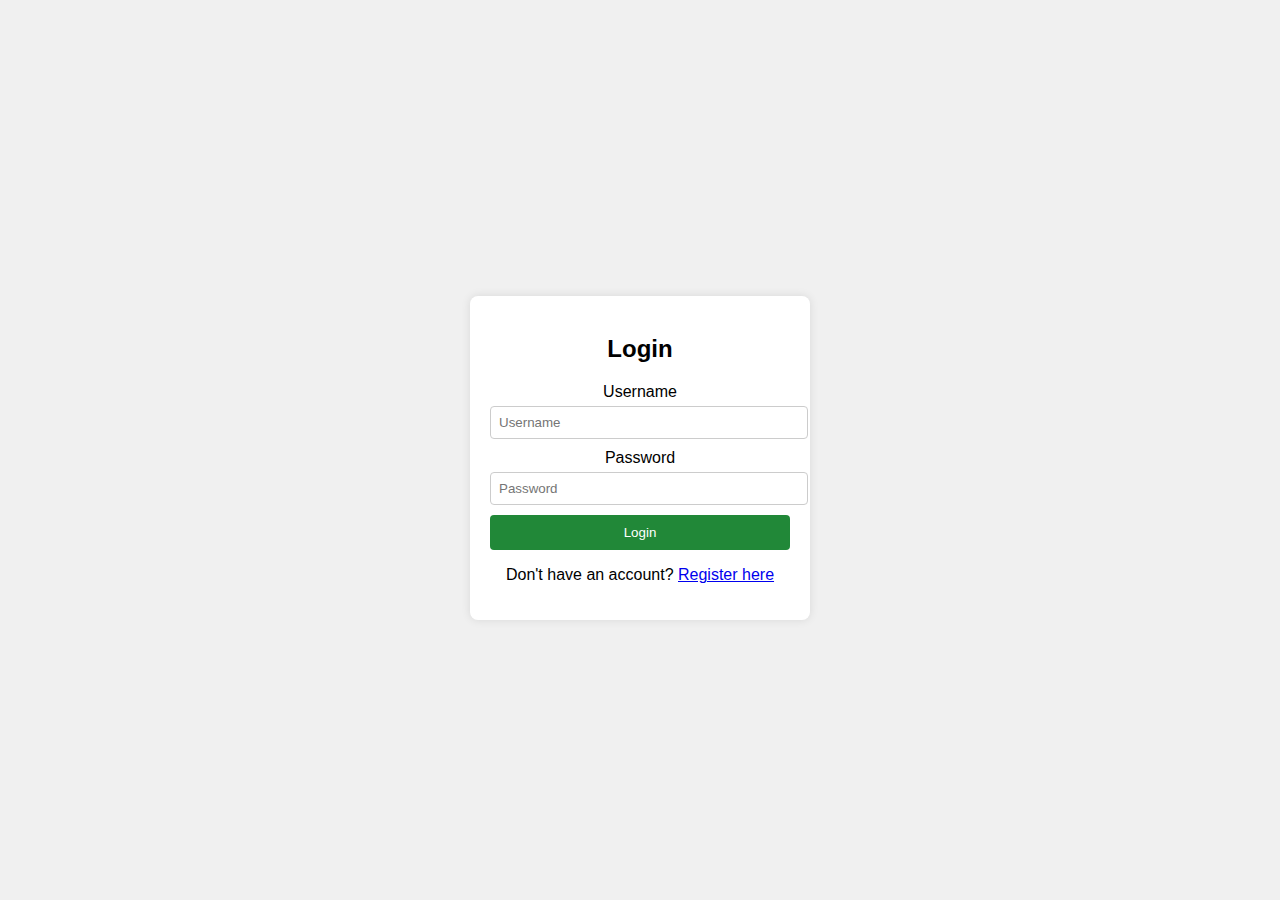
<file: src/main/resources/static/index.html>
<!DOCTYPE html>
<html lang="en">
<head>
    <meta charset="UTF-8">
    <meta name="viewport" content="width=device-width, initial-scale=1.0">
    <title>Recipe App</title>
    <link rel="stylesheet" href="style.css">
</head>
<body>
    <div id="app">
        <div id="recipes">
            <ul id="recipe-list"></ul>
        </div>
        <div class="container">
            <div id="loginForm" class="form-container active">
                <h2>Login</h2>
                <form action="/login" method="POST">
                    <label for="loginUsername">Username</label>
                    <input type="text" id="loginUsername" placeholder="Username" name="username" required>

                    <label for="loginPassword">Password</label>
                    <input type="password" id="loginPassword" placeholder="Password" name="password" required>

                    <button type="submit">Login</button>
                </form>
                <div class="message">
                    <p>Don't have an account? <a href="#" onclick="showRegisterForm()">Register here</a></p>
                </div>
            </div>

            <div id="registerForm" class="form-container">
                <h2>Register</h2>
                <form action="/register" method="POST">
                    <label for="registerUsername">Username</label>
                    <input type="text" id="registerUsername" placeholder="Username" name="username" required>

                    <label for="registerEmail">Email</label>
                    <input type="email" id="registerEmail" placeholder="Email" name="email" required>

                    <label for="registerPassword">Password</label>
                    <input type="password" id="registerPassword" placeholder="Password" name="password" required>

                    <label for="confirmPassword">Confirm Password</label>
                    <input type="password" id="confirmPassword" placeholder="Confirm Password" name="confirmPassword" required>

                    <button type="submit">Register</button>
                </form>
                <div class="message">
                    <p>Already have an account? <a href="#" onclick="showLoginForm()">Login here</a></p>
                </div>
            </div>
        </div>
    </div>
    <script src="app.js"></script>
</body>
</html>
</file>
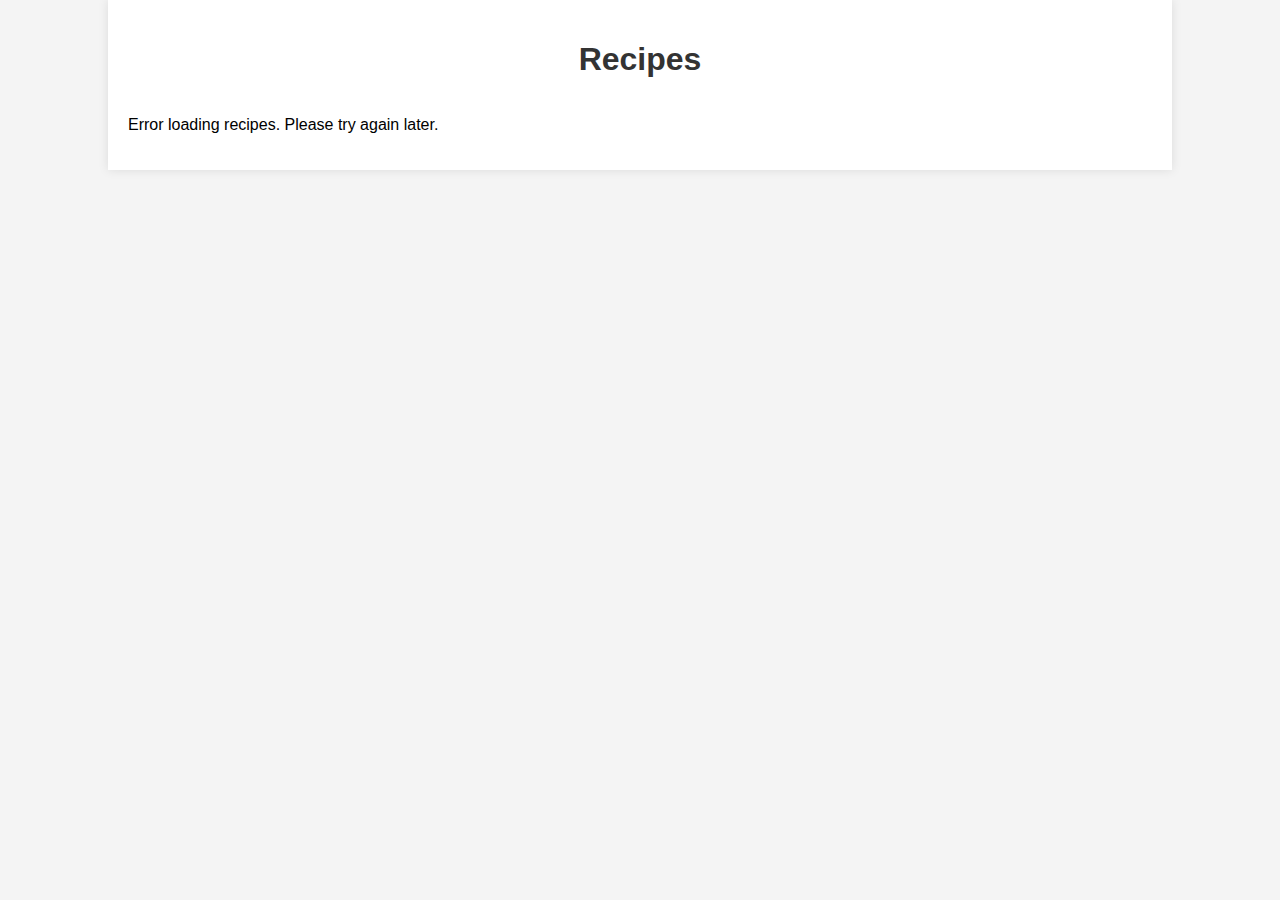
<file: src/main/resources/static/allrecipe.html>
<!DOCTYPE html>
<html lang="en">
<head>
    <meta charset="UTF-8">
    <meta name="viewport" content="width=device-width, initial-scale=1.0">
    <title>Recipes</title>
    <link rel="stylesheet" href="allrecipe.css">
</head>
<body>
    <div class="container">
        <h1>Recipes</h1>
        <div id="recipes" class="recipe-grid"></div>
    </div>
    <script src="allrecipe.js"></script>
</body>
</html>
</file>
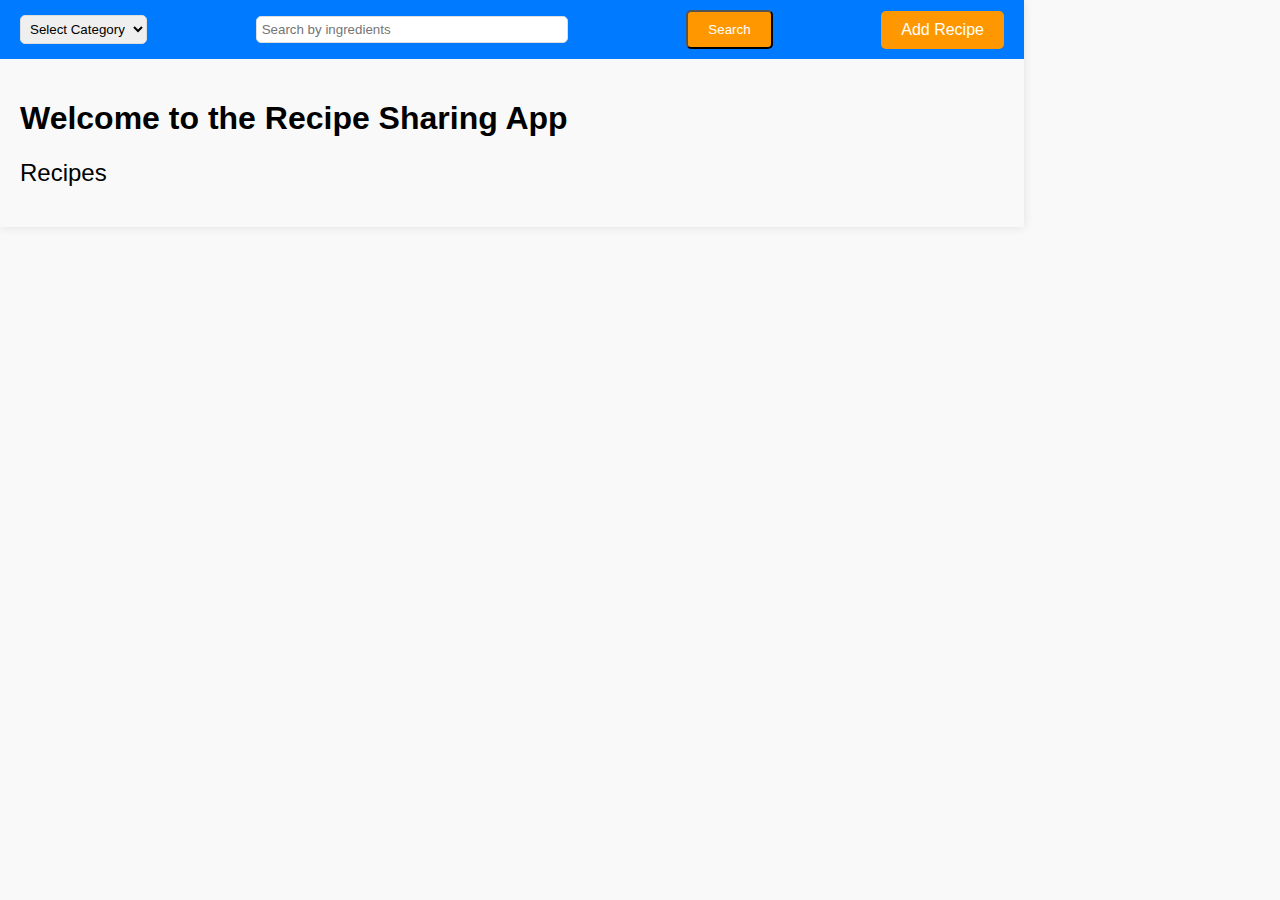
<file: src/main/resources/static/dummy.html>
<!DOCTYPE html>
<html lang="en">
<head>
    <meta charset="UTF-8">
    <meta name="viewport" content="width=device-width, initial-scale=1.0">
    <title>Main Page</title>
    <link rel="stylesheet" href="styleforhome.css">
    <style>
        body {
            font-family: Arial, sans-serif;
            margin: 0;
            padding: 0;
            background-color: #f9f9f9;
        }

        .top-bar {
            display: flex;
            align-items: center;
            justify-content: space-between;
            padding: 10px 20px;
            background-color: #007bff;
            color: white;
        }

        .category-dropdown, .search-input {
            margin-right: 10px;
            padding: 5px;
            border: 1px solid #ddd;
            border-radius: 5px;
        }

        .search-input {
            width: 300px;
        }

        .recipe-button, .add-recipe-button {
            margin-left: 10px;
            padding: 10px 20px;
            background-color: #ff9800;
            color: white;
            text-decoration: none;
            border-radius: 5px;
        }

        .recipe-button:hover, .add-recipe-button:hover {
            background-color: #e68900;
        }

        .content {
            padding: 20px;
        }

        .section-title {
            font-size: 24px;
            margin-bottom: 10px;
        }

        .recipe-list {
            margin-top: 20px;
            display: flex;
            flex-wrap: wrap;
            gap: 20px;
        }

        .recipe-item {
            border: 1px solid #ddd;
            padding: 20px;
            background-color: white;
            border-radius: 10px;
            box-shadow: 0 2px 5px rgba(0, 0, 0, 0.1);
            width: calc(33% - 20px);
        }

        .recipe-item h3 {
            margin-top: 0;
        }

        .recipe-item p {
            margin: 10px 0;
        }

        .grid-container {
            display: grid;
            grid-template-columns: repeat(3, 1fr);
            gap: 20px;
        }
    </style>
</head>
<body>
    <div class="top-bar">
        <select class="category-dropdown" id="category-select">
            <option value="">Select Category</option>
            <option value="1">Snacks</option>
            <option value="2">Desserts</option>
            <option value="3">Drinks</option>
            <option value="4">Breakfast</option>
            <option value="5">Lunch</option>
            <option value="6">Dinner</option>
        </select>
        <input type="text" id="ingredient-search" class="search-input" placeholder="Search by ingredients">
        <button id="search-button" class="recipe-button">Search</button>
        <a href="index.html" class="add-recipe-button">Add Recipe</a>
    </div>

    <div class="content">
        <h1>Welcome to the Recipe Sharing App</h1>

        <div class="section-title">Recipes</div>
        <div id="recipes-list" class="recipe-list">
            <!-- Recipes will be displayed here -->
        </div>
    </div>

    <script>
        document.addEventListener("DOMContentLoaded", () => {
            const categorySelect = document.getElementById("category-select");
            const ingredientSearch = document.getElementById("ingredient-search");
            const searchButton = document.getElementById("search-button");
            const recipesList = document.getElementById("recipes-list");

            function fetchAndDisplayAllRecipes() {
                fetch("http://localhost:8090/recipe")
                    .then(response => {
                        if (response.ok) {
                            return response.json();
                        }
                        throw new Error("Failed to fetch recipes");
                    })
                    .then(recipes => {
                        recipesList.innerHTML = "";
                        if (recipes.length > 0) {
                            recipes.forEach(recipe => {
                                const recipeItem = document.createElement("div");
                                recipeItem.classList.add("recipe-item");
                                recipeItem.innerHTML = `
                                    <h3>${recipe.recipeName}</h3>
                                    <p><strong>Ingredients:</strong> ${recipe.ingredients}</p>
                                    <p><strong>Steps:</strong> ${recipe.steps}</p>
                                    <p><strong>Serves:</strong> ${recipe.serves}</p>
                                    <p><strong>Duration:</strong> ${recipe.duration}</p>
                                `;
                                recipesList.appendChild(recipeItem);
                            });
                        } else {
                            recipesList.innerHTML = "<p>No recipes found.</p>";
                        }
                    })
                    .catch(error => console.error("Error fetching recipes:", error));
            }

            fetchAndDisplayAllRecipes();

            categorySelect.addEventListener("change", (event) => {
                const selectedCategory = event.target.value;
                if (selectedCategory) {
                    fetch(`http://localhost:8090/recipe/bycategory?categoryId=${parseInt(selectedCategory)}`)
                        .then(response => {
                            if (response.ok) {
                                return response.json();
                            }
                            throw new Error("Failed to fetch recipes");
                        })
                        .then(recipes => {
                            recipesList.innerHTML = "";
                            if (recipes.length > 0) {
                                recipes.forEach(recipe => {
                                    const recipeItem = document.createElement("div");
                                    recipeItem.classList.add("recipe-item");
                                    recipeItem.innerHTML = `
                                        <h3>${recipe.recipeName}</h3>
                                        <p><strong>Ingredients:</strong> ${recipe.ingredients}</p>
                                        <p><strong>Steps:</strong> ${recipe.steps}</p>
                                        <p><strong>Serves:</strong> ${recipe.serves}</p>
                                        <p><strong>Duration:</strong> ${recipe.duration}</p>
                                    `;
                                    recipesList.appendChild(recipeItem);
                                });
                            } else {
                                recipesList.innerHTML = "<p>No recipes found in this category.</p>";
                            }
                        })
                        .catch(error => console.error("Error fetching recipes:", error));
                } else {
                    fetchAndDisplayAllRecipes();
                }
            });

            searchButton.addEventListener("click", () => {
                const ingredients = ingredientSearch.value.trim();
                if (ingredients) {
                    fetch(`http://localhost:8090/recipe/search?ingredients=${encodeURIComponent(ingredients)}`)
                        .then(response => {
                            if (response.ok) {
                                return response.json();
                            }
                            throw new Error("Failed to fetch recipes");
                        })
                        .then(recipes => {
                            recipesList.innerHTML = "";
                            if (recipes.length > 0) {
                                recipes.forEach(recipe => {
                                    const recipeItem = document.createElement("div");
                                    recipeItem.classList.add("recipe-item");
                                    recipeItem.innerHTML = `
                                        <h3>${recipe.recipeName}</h3>
                                        <p><strong>Ingredients:</strong> ${recipe.ingredients}</p>
                                        <p><strong>Steps:</strong> ${recipe.steps}</p>
                                        <p><strong>Serves:</strong> ${recipe.serves}</p>
                                        <p><strong>Duration:</strong> ${recipe.duration}</p>
                                    `;
                                    recipesList.appendChild(recipeItem);
                                });
                            } else {
                                recipesList.innerHTML = "<p>No recipes found with these ingredients.</p>";
                            }
                        })
                        .catch(error => console.error("Error fetching recipes:", error));
                } else {
                    fetchAndDisplayAllRecipes();
                }
            });
        });
    </script>
</body>
</html>
</file>
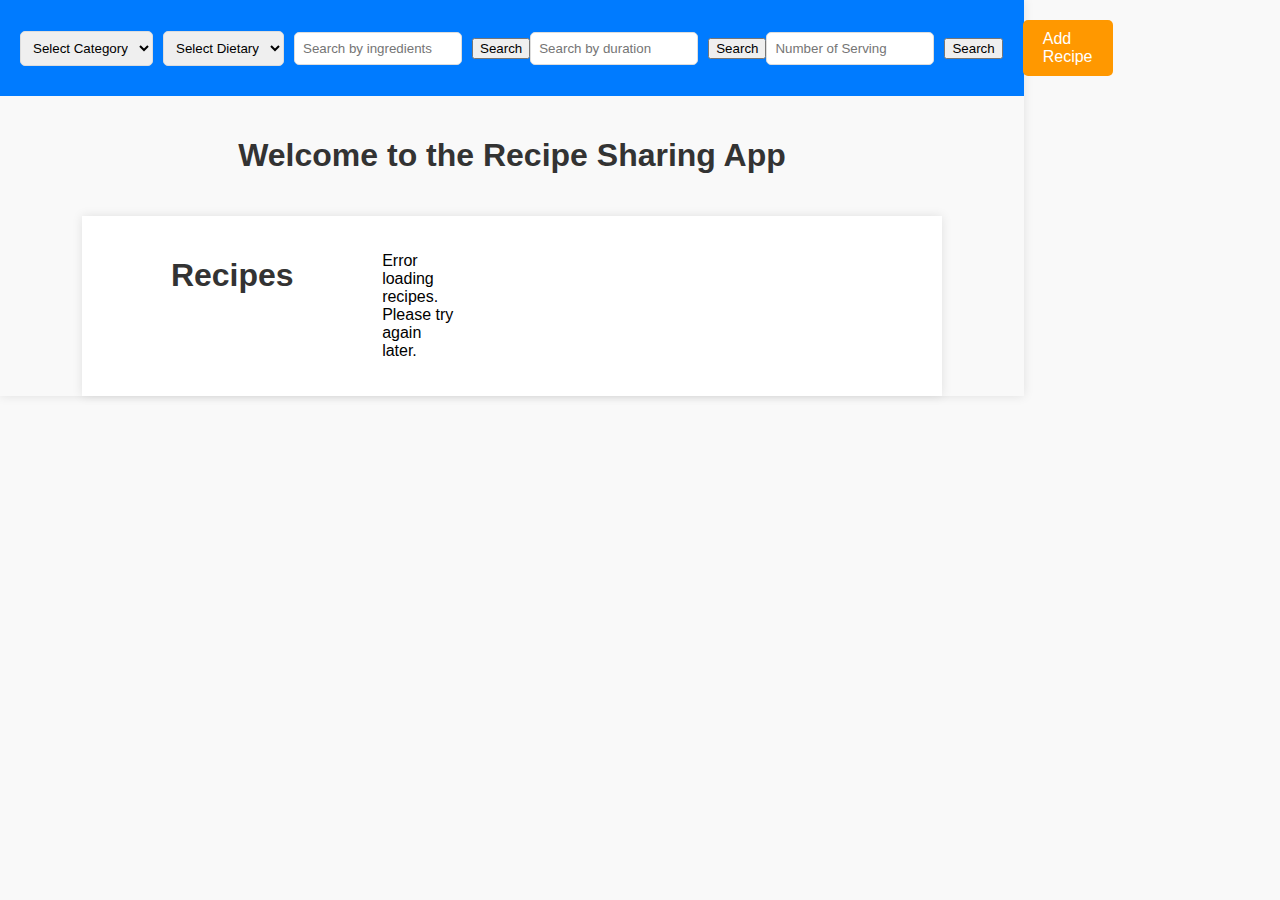
<file: src/main/resources/static/home.html>
<!DOCTYPE html>
<html lang="en">
  <head>
    <meta charset="UTF-8" />
    <meta name="viewport" content="width=device-width, initial-scale=1.0" />
    <title>Main Page</title>
    <link rel="stylesheet" href="styleforhome.css" />
    <link rel="stylesheet" href="allrecipe.css">
    <style>
        body {
            font-family: Arial, sans-serif;
            margin: 0;
            padding: 0;
            background-color: #f9f9f9;
        }

        .top-bar {
            display: flex;
            align-items: center;
            justify-content: space-between;
            padding: 20px 20px;
            background-color: #007bff;
            color: white;
        }

        .category-dropdown, .search-input {
            margin-right: 10px;
            padding: 8px;
            border: 1px solid #ddd;
            border-radius: 5px;
            
        }
        .dietary-dropdown, .search-input {
            margin-right: 10px;
            padding: 8px;
            border: 1px solid #ddd;
            border-radius: 5px;
            
        }
        .search-input {
            width: 150px;
        }

        .recipe-button, .add-recipe-button {
            margin-left: 20px;
            padding: 10px 20px;
            background-color: #ff9800;
            color: white;
            text-decoration: none;
            border-radius: 5px;
        }

        .recipe-button:hover, .add-recipe-button:hover {
            background-color: #e68900;
        }

        .content {
            padding: 20px;
        }

        .section-title {
            font-size: 24px;
            margin-bottom: 10px;
        }

        .recipe-list {
            margin-top: 20px;
            display: flex;
            flex-wrap: wrap;
            gap: 20px;
        }

        .recipe-item {
            border: 1px solid #ddd;
            padding: 20px;
            background-color: white;
            border-radius: 10px;
            box-shadow: 0 2px 5px rgba(0, 0, 0, 0.1);
            /* /width: calc(33% - 20px); */
        }

        .recipe-item h3 {
            margin-top: 0;
        }

        .recipe-item p {
            margin: 10px 0;
        }

        .grid-container {
            display: grid;
            grid-template-columns: repeat(3, 1fr);
            gap: 20px;
        }
    </style>
  </head>

  <body>
    <div class="top-bar">
      <select class="category-dropdown" id="category-select">
        <option value="">Select Category</option>
        <option value="1">Snacks</option>
        <option value="2">Desserts</option>
        <option value="3">Drinks</option>
        <option value="4">Breakfast</option>
        <option value="5">Lunch</option>
        <option value="6">Dinner</option>
      </select>

      <select class="dietary-dropdown" id="dietary-select" required>
        <option value="">Select Dietary</option>
        <option value="1">Vegan</option>
        <option value="2">Gluten-free</option>
        <option value="3">Nut-free</option>
        <option value="4">Sugar-free</option>
        <option value="5">lactose-free</option>
            <option value="6">low-carb</option>
            <option value="7">low-fat</option>
      </select>
      <!-- Input for searching recipes by ingredients -->
      <input
        type="text"
        id="ingredient-search"
        class="search-input"
        placeholder="Search by ingredients"
      />
      <button id="searchButton2">Search</button>

      <input
        type="number"
        id="duration-search"
        class="search-input"
        placeholder="Search by duration"
      />
      <button id="search-button1">Search</button>
      <input
      type="number"
      id="serves-search"
      class="search-input"
      placeholder="Number of Serving"
    />
    <button id="search-button2">Search</button>
      <a href="index.html" class="add-recipe-button">Add Recipe</a>
    </div>

    <div class="content">
      <h1>Welcome to the Recipe Sharing App</h1>
      <div id="recipes-list" class="recipe-list"></div>
    </div>

    <div class="grid-container"></div>
    <div class="container">
      <h1>Recipes</h1>
      <div id="recipes" class="recipe-grid"></div>
    </div>
    <script src="allrecipe.js"></script>

    <script>
      document.addEventListener("DOMContentLoaded", () => {
        const categorySelect = document.getElementById("category-select");
        const dietarySelect = document.getElementById("dietary-select");
        const ingredientsSearch = document.getElementById('ingredientsSearch');
        const searchButton2 = document.getElementById('searchButton2');
        const searchButton = document.getElementById("search-button");
        const durationSearch = document.getElementById("duration-search");
        const searchButton1 = document.getElementById("search-button1");
        const servesSearch=document.getElementById("serves-search");
        const recipesList = document.getElementById("recipes-list");
        const additionalContent = document.getElementById("additional-content");
       
        fetch("http://localhost:8090/category")
    .then(response => {
        if (response.ok) {
            return response.json();
        }
        throw new Error("Failed to fetch categories");
    })
    .then(categories => {
        const categorySelect = document.getElementById('category-select');
        categories.forEach(category => {
            console.log(category, "fds")
            const option = document.createElement('option');
            option.value = category.id;
            option.textContent = category.categoryName;
        });
    })
    .catch(error => console.log("Error fetching categories:", error));

document.getElementById('category-select').addEventListener('change', event => {
    const selectedCategory = event.target.value;
    const recipesList = document.getElementById('recipes');

    if (selectedCategory) {
        fetch(`http://localhost:8090/recipe/bycategory?categoryId=${parseInt(selectedCategory)}`)
            .then(response => {
                if (response.ok) {
                    return response.json();
                }
                throw new Error("Failed to fetch recipes");
            })
            .then(recipes => {
                recipesList.innerHTML = ''; // Clear any existing content

                if (recipes.length > 0) {
                    recipes.forEach(recipe => {
                        const recipeItem = document.createElement('div');
                        recipeItem.classList.add('recipe-item');
                        recipeItem.innerHTML = `
                     ${recipe.imageUrl ? `<img src="${recipe.imageUrl}" alt="${recipe.recipeName} image" class="recipe-image">` : ''}
                            <h3>${recipe.recipeName}</h3>
                            <p>Ingredients: ${recipe.ingredients ? recipe.ingredients.join(', ') : 'No ingredients provided'}</p>
                            <p>Steps: ${recipe.steps}</p>
                            <p>Serves: ${recipe.serves}</p>
                            <p>Duration: ${recipe.duration}</p>
                            <p>Category: ${recipe.category.categoryName}</p>
                            <p>Dietary: ${recipe.dietary.dietaryName}</p>
                        `;
                        recipesList.appendChild(recipeItem);
                    });
                } else {
                    recipesList.innerHTML = '<p>No recipes found in this category.</p>';
                }
            })
            .catch(error => console.error("Error fetching recipes:", error));
    } else {
        recipesList.innerHTML = ''; // Clear results when no category is selected
    }
});

        //by dietary
document.getElementById('dietary-select').addEventListener('change', event => {
    const selectedDietary = event.target.value;
    const recipesList = document.getElementById('recipes');

    if (selectedDietary) {
        fetch(`http://localhost:8090/recipe/bydietary?dietaryId=${parseInt(selectedDietary)}`)
            .then(response => {
                if (response.ok) {
                    return response.json();
                }
                throw new Error("Failed to fetch recipes");
            })
            .then(recipes => {
                recipesList.innerHTML = ''; // Clear any existing content

                if (recipes.length > 0) {
                    recipes.forEach(recipe => {
                        const recipeItem = document.createElement('div');
                        recipeItem.classList.add('recipe-item');
                        recipeItem.innerHTML = `
                        ${recipe.imageUrl ? `<img src="${recipe.imageUrl}" alt="${recipe.recipeName} image" class="recipe-image">` : ''}
                            <h3>${recipe.recipeName}</h3>
                            <p>Ingredients: ${recipe.ingredients ? recipe.ingredients.join(', ') : 'No ingredients provided'}</p>
                            <p>Steps: ${recipe.steps}</p>
                            <p>Serves: ${recipe.serves}</p>
                            <p>Duration: ${recipe.duration}</p>
                            <p>Category: ${recipe.category.categoryName}</p>
                            <p>Dietary: ${recipe.dietary.dietaryName}</p>
                        `;
                        recipesList.appendChild(recipeItem);
                    });
                } else {
                    recipesList.innerHTML = '<p>No recipes found for this dietary restriction.</p>';
                }
            })
            .catch(error => console.error("Error fetching recipes:", error));
    } else {
        recipesList.innerHTML = ''; // Clear results when no dietary restriction is selected
    }
});
        //by duration 
searchButton1.addEventListener("click", () => {
    const duration = parseInt(durationSearch.value.trim());
    const recipesList = document.getElementById('recipes'); // Assuming you have an element with id 'recipes'

    if (Number.isInteger(duration) && duration > 0) {
        fetch(`http://localhost:8090/recipe/byduration?duration=${encodeURIComponent(duration)}`)
            .then(response => {
                if (response.ok) {
                    return response.json();
                }
                throw new Error("Failed to fetch recipes");
            })
            .then(recipes => {
                recipesList.innerHTML = ''; // Clear any existing content

                if (recipes.length > 0) {
                    recipes.forEach(recipe => {
                        const recipeItem = document.createElement('div');
                        recipeItem.classList.add('recipe-item');
                        recipeItem.innerHTML = `
                        ${recipe.imageUrl ? `<img src="${recipe.imageUrl}" alt="${recipe.recipeName} image" class="recipe-image">` : ''}
                            <h3>${recipe.recipeName}</h3>
                            <p>Ingredients: ${recipe.ingredients ? recipe.ingredients.join(', ') : 'No ingredients provided'}</p>
                            <p>Steps: ${recipe.steps}</p>
                            <p>Serves: ${recipe.serves}</p>
                            <p>Duration: ${recipe.duration}</p>
                            <p>Category: ${recipe.category.categoryName}</p>
                            <p>Dietary: ${recipe.dietary.dietaryName}</p>
                        `;
                        recipesList.appendChild(recipeItem);
                    });
                } else {
                    recipesList.innerHTML = '<p>No recipes found with this duration.</p>';
                }
            })
            .catch(error => console.error("Error fetching recipes:", error));
    } else {
        recipesList.innerHTML = '<p>Please enter a valid duration.</p>';
    }
});
//serves search 
document.getElementById("search-button2").addEventListener("click", () => {
    const serves = parseInt(document.getElementById("serves-search").value.trim());
    const recipesList = document.getElementById('recipes'); // Assuming you have an element with id 'recipes'

    if (Number.isInteger(serves) && serves > 0) {
        fetch(`http://localhost:8090/recipe/byserves?serves=${encodeURIComponent(serves)}`)
            .then(response => {
                if (response.ok) {
                    return response.json();
                }
                throw new Error("Failed to fetch recipes");
            })
            .then(recipes => {
                recipesList.innerHTML = ''; // Clear any existing content

                if (recipes.length > 0) {
                    recipes.forEach(recipe => {
                        const recipeItem = document.createElement('div');
                        recipeItem.classList.add('recipe-item');
                        recipeItem.innerHTML = `
                        ${recipe.imageUrl ? `<img src="${recipe.imageUrl}" alt="${recipe.recipeName} image" class="recipe-image">` : ''}
                            <h3>${recipe.recipeName}</h3>
                            <p>Ingredients: ${recipe.ingredients ? recipe.ingredients.join(', ') : 'No ingredients provided'}</p>
                            <p>Steps: ${recipe.steps}</p>
                            <p>Serves: ${recipe.serves}</p>
                            <p>Duration: ${recipe.duration}</p>
                            <p>Category: ${recipe.category.categoryName}</p>
                            <p>Dietary: ${recipe.dietary.dietaryName}</p>
                        `;
                        recipesList.appendChild(recipeItem);
                    });
                } else {
                    recipesList.innerHTML = '<p>No recipes found with this number of servings.</p>';
                }
            })
            .catch(error => console.error("Error fetching recipes:", error));
    } else {
        recipesList.innerHTML = '<p>Please enter a valid number of servings.</p>';
    }
});

//ingredients search   ingredient-search
document.getElementById("searchButton2").addEventListener("click", () => {
    const ingredients = document.getElementById('ingredient-search').value.trim();
    const recipesList = document.getElementById('recipes'); // Assuming you have an element with id 'recipes'

    if (ingredients) {
        fetch(`http://localhost:8090/recipe/search?ingredients=${encodeURIComponent(ingredients)}`)
            .then(response => {
                if (response.ok) {
                    return response.json();
                }
                throw new Error("Failed to fetch recipes");
            })
            .then(recipes => {
                recipesList.innerHTML = ''; // Clear any existing content

                if (recipes.length > 0) {
                    recipes.forEach(recipe => {
                        const recipeItem = document.createElement('div');
                        recipeItem.classList.add('recipe-item');
                        recipeItem.innerHTML = `
                        ${recipe.imageUrl ? `<img src="${recipe.imageUrl}" alt="${recipe.recipeName} image" class="recipe-image">` : ''}
                            <h3>${recipe.recipeName}</h3>
                            <p>Ingredients: ${recipe.ingredients ? recipe.ingredients.join(', ') : 'No ingredients provided'}</p>
                            <p>Steps: ${recipe.steps}</p>
                            <p>Serves: ${recipe.serves}</p>
                            <p>Duration: ${recipe.duration}</p>
                            <p>Category: ${recipe.category.categoryName}</p>
                            <p>Dietary: ${recipe.dietary.dietaryName}</p>
                        `;
                        recipesList.appendChild(recipeItem);
                    });
                } else {
                    recipesList.innerHTML = '<p>No recipes found with these ingredients.</p>';
                }
            })
            .catch(error => console.error("Error fetching recipes:", error));
    } else {
        recipesList.innerHTML = '<p>Please enter valid ingredients.</p>';
    }
});

        // fetch("allrecipe.html")
        //   .then((response) => response.text())
        //   .then((html) => {
        //     additionalContent.innerHTML = html;
        //   })
        //   .catch((error) =>
        //     console.error("Error loading additional content:", error)
        //   );
      });
    </script>
  </body>
</html>
</file>
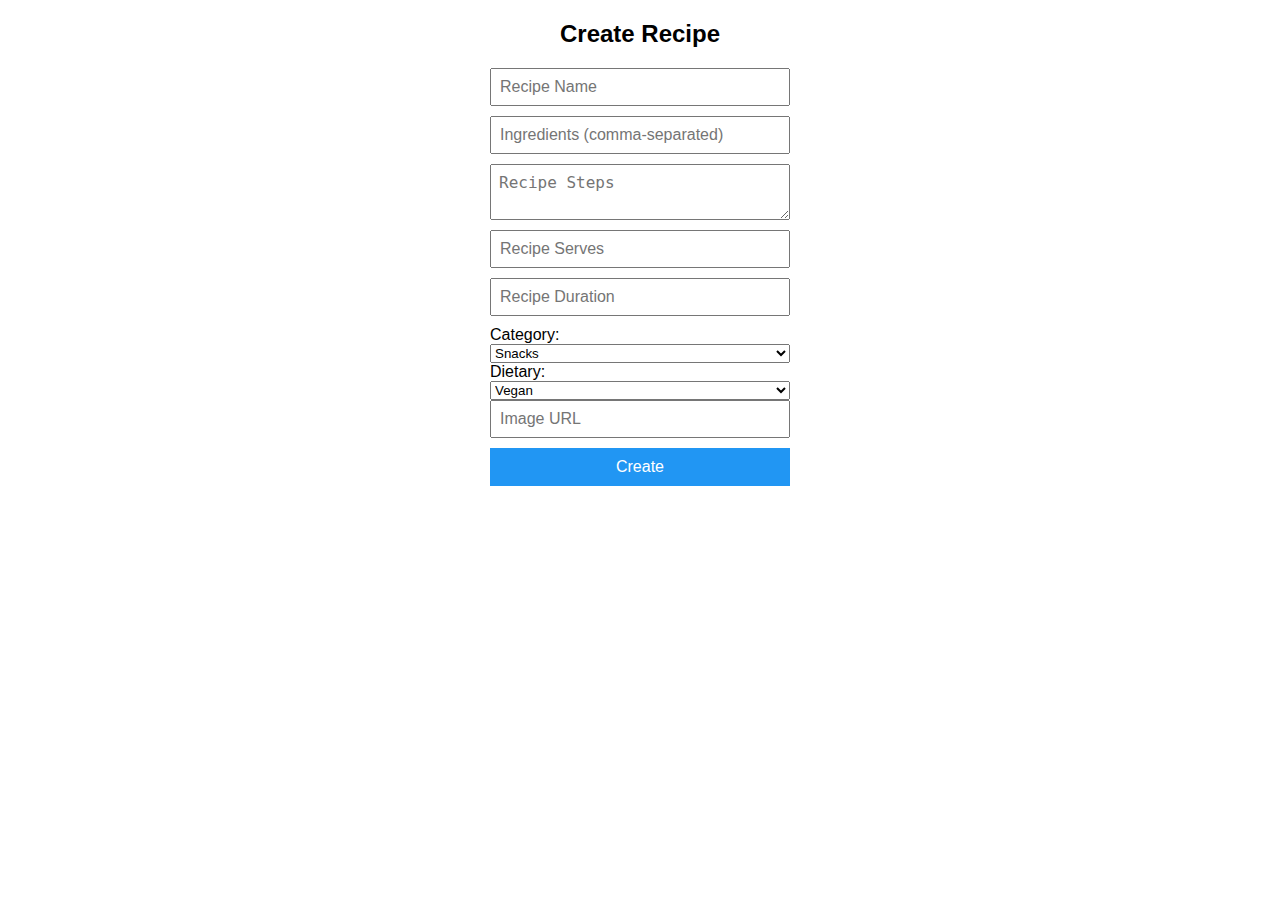
<file: src/main/resources/static/recipe.html>
<!DOCTYPE html>
<html lang="en">
<head>
    <meta charset="UTF-8">
    <meta name="viewport" content="width=device-width, initial-scale=1.0">
    <title>Create Recipe</title>
    <link rel="stylesheet" href="styleforrecipe.css">
</head>
<body>
<div id="recipe-form">
    <h2>Create Recipe</h2>
    <form id="create-recipe">
        <input type="text" id="recipe-name" placeholder="Recipe Name" required>
        <label for="ingredients"></label>
        <input type="text" id="ingredients" name="ingredients" placeholder="Ingredients (comma-separated)" required>
        <textarea id="recipe-steps" placeholder="Recipe Steps" required></textarea>
        <input type="number" id="recipe-serves" placeholder="Recipe Serves" required>
        <input type="number" id="recipe-duration" placeholder="Recipe Duration" required>
        <label for="category">Category:</label>
        <select id="category" required>
            <option value="1">Snacks</option>
            <option value="2">Desserts</option>
            <option value="3">Drinks</option>
            <option value="4">Breakfast</option>
            <option value="5">Lunch</option>
            <option value="6">Dinner</option>
        </select>
        <label for="dietary">Dietary:</label>
        <select id="dietary" required>
            <option value="1">Vegan</option>
            <option value="2">Gluten-free</option>
            <option value="3">Nut-free</option>
            <option value="4">Sugar-free</option>
            <option value="5">lactose-free</option>
            <option value="6">low-carb</option>
            <option value="7">low-fat</option>

        </select>
        <input type="text" id="image-url" placeholder="Image URL" required>
        <button type="submit">Create</button>
    </form>
</div>
<script src="scriptforrecipe.js"></script>
</body>
</html>
</file>
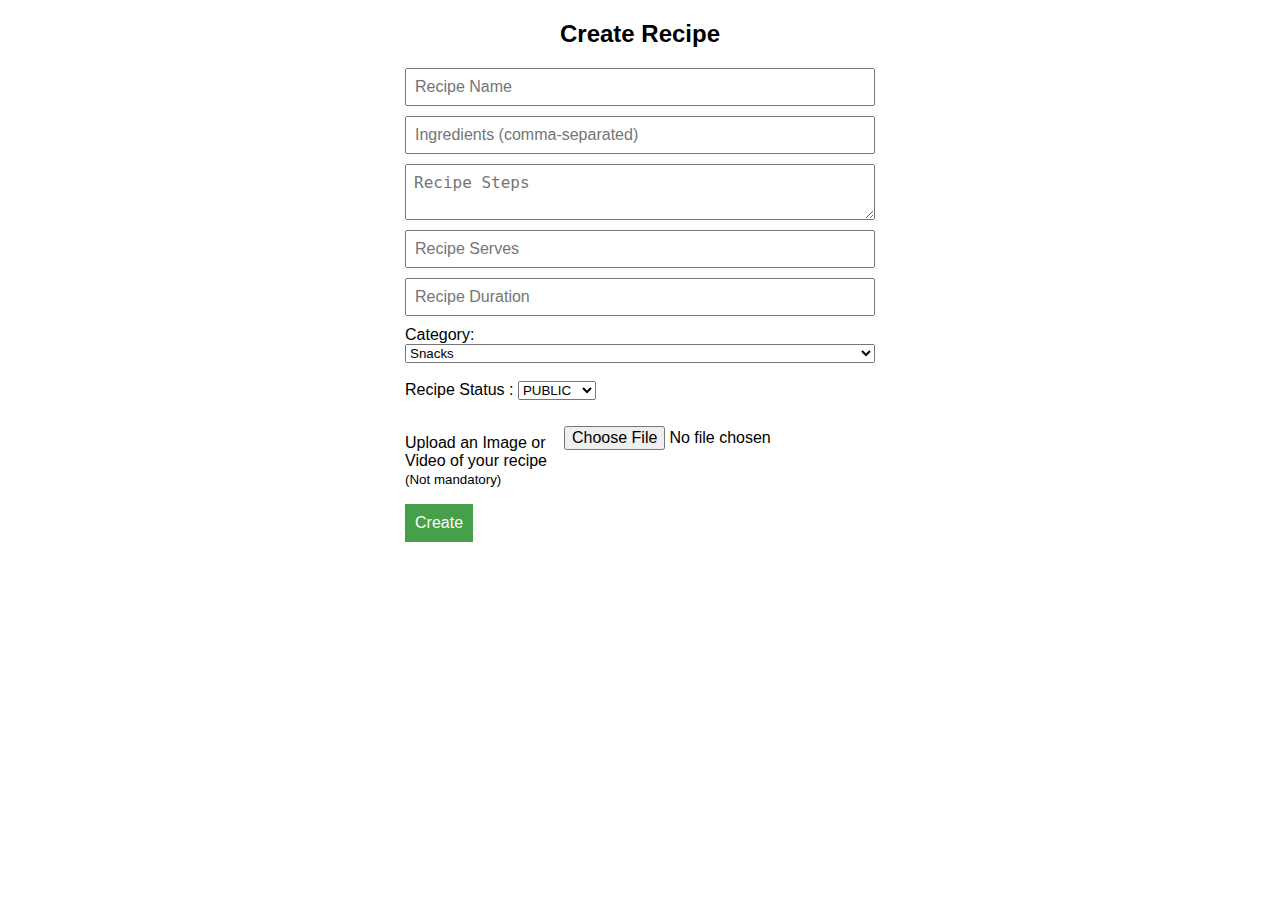
<file: bin/src/main/resources/static/recipe.html>
<!-- 

<!DOCTYPE html>
<html lang="en">
<head>
    <meta charset="UTF-8">
    <meta name="viewport" content="width=device-width, initial-scale=1.0">
    <title>recipe</title>
    <link rel="stylesheet" href="style.css">
</head>
<body>
<div id="recipe-form" >
    <h2>Create Recipe</h2>
    <form id="create-recipe">
        <input type="text" id="recipe-name" placeholder="Recipe Name">
        <textarea id="recipe-description" placeholder="Recipe Description"></textarea>
        <textarea id="recipe-ingredients" placeholder="Add Ingredients"></textarea>
        
        <ul>
        </ul>
        <button type="submit">Create</button>
    </form>
</div>
</body>
</html> -->

<!DOCTYPE html>
<html lang="en">
<head>
    <meta charset="UTF-8">
    <meta name="viewport" content="width=device-width, initial-scale=1.0">
    <title>Create Recipe</title>
    <link rel="stylesheet" href="styleforrecipe.css">
</head>
<body>
<div id="recipe-form">
    <h2>Create Recipe</h2>
    <form id="create-recipe">
        <input type="text" id="recipe-name" placeholder="Recipe Name" required>
        <label for="ingredients"></label>
        <input type="text" id="ingredients" name="ingredients" placeholder="Ingredients (comma-separated)" required>
        
        <textarea id="recipe-steps" placeholder="Recipe Steps" required></textarea>
        <input type="number" id="recipe-serves" placeholder="Recipe Serves" required>
        <input type="number" id="recipe-duration" placeholder="Recipe Duration" required>
        <label for="category">Category:</label>
        <select id="category" required>
            <option value="1">Snacks</option>
            <option value="2">Desserts</option>
            <option value="3">Drinks</option>
            <option value="4">Breakfast</option>
            <option value="5">Lunch</option>
            <option value="6">Dinner</option>
        </select>
        <br>
        <div>
            <label for="Recipe-Status">Recipe Status    :  </label>
            <select id="status" >
                <option value="1">PUBLIC</option>
                <option value="2">PRIVATE</option>
            </select>
        </div>
        <br>

        <div class="upload-container">
            <p>Upload an Image or Video of your recipe <small>(Not mandatory)</small></p>
            <form action="/upload" method="post" enctype="multipart/form-data">
                <input type="file" id="fileInput" name="file" accept="image/*,video/*">
            </form>
        </div>

        <button type="submit">Create</button>
    </form>
        
</div>
<script src="scriptforrecipe.js"></script>
</body>
</html>
</file>
<file: src/main/resources/static/style.css>
body {
    font-family: Arial, sans-serif;
    display: flex;
    justify-content: center;
    align-items: center;
    height: 100vh;
    background-color: #f0f0f0;
    margin: 0;
}
.container {
    width: 300px;
    padding: 20px;
    background: white;
    border-radius: 8px;
    box-shadow: 0 0 10px rgba(0, 0, 0, 0.1);
    text-align: center;
}
.container h2 {
    margin-bottom: 20px;
}
.container label {
    display: block;
    margin-bottom: 5px;
}
.container input {
    width: 100%;
    padding: 8px;
    margin-bottom: 10px;
    border: 1px solid #ccc;
    border-radius: 4px;
}
.container button {
    width: 100%;
    padding: 10px;
    background-color: #218838;
    border: none;
    color: white;
    border-radius: 4px;
    cursor: pointer;
}
.container button:hover {
    background-color: #0056b3;
}
.container .message {
    margin-top: 10px;
}
.form-container {
    display: none;
}
.active {
    display: block;
}
</file>
<file: src/main/resources/static/allrecipe.css>
body {
    font-family: Arial, sans-serif;
    background-color: #f4f4f4;
    margin: 0;
    padding: 0;
}

.container {
    width: 80%;
    margin: 0 auto;
    padding: 20px;
    background-color: #fff;
    box-shadow: 0 0 10px rgba(0, 0, 0, 0.1);
}

h1 {
    text-align: center;
    color: #333;
}

.recipe-grid {
    display: grid; 
    grid-template-columns: repeat(3, 1fr);
    gap: 20px;
}

.recipe-card {
    background-color: #fafafa;
    border: 1px solid #ddd;
    border-radius: 5px;
    padding: 15px;
    box-shadow: 0 2px 4px rgba(0, 0, 0, 0.1);
    transition: box-shadow 0.3s ease;
}

.recipe-card:hover {
    box-shadow: 0 4px 8px rgba(0, 0, 0, 0.2);
}

.recipe-card h2 {
    font-size: 1.5em;
    margin: 0;
    color: #030101;

}

.recipe-card p {
    color: #000000;
    margin: 10px 0;
}


.recipe-image {
    width: 100%;
    height: 35%;
    max-height: 200px; /* Adjust the max-height as needed */
    object-fit: cover;
    border-radius: 8px;
    margin-bottom: 15px;
}
</file>
<file: src/main/resources/static/styleforhome.css>
body {
    width: 80%;
    margin: 0 auto;
    padding: 20px;
    background-color: #fff;
    box-shadow: 0 0 10px rgba(0, 0, 0, 0.1);
}

div {
    display: block;
    unicode-bidi: isolate;
}

.top-bar {
    display: flex;
    align-items: center;
    justify-content: space-between;
    padding: 10px 20px;
    background-color: #007bff;
    color: white;
}

.category-dropdown, .search-input {
    margin-right: 10px;
    padding: 5px;
    border: 1px solid #ddd;
    border-radius: 5px;
}

.search-input {
    width: 300px;
}

.recipe-button, .add-recipe-button {
    margin-left: 10px;
    padding: 10px 20px;
    background-color: #ff9800;
    color: white;
    text-decoration: none;
    border-radius: 5px;
}

.recipe-button:hover, .add-recipe-button:hover {
    background-color: #e68900;
}

.content {
    padding: 20px;
}

.section-title {
    font-size: 24px;
    margin-bottom: 10px;
}

.recipe-list {
    margin-top: 20px;
    display: flex;
    flex-wrap: wrap;
    gap: 20px;
}

.recipe-item {
    border: 1px solid #ddd;
    padding: 20px;
    background-color: white;
    border-radius: 10px;
    box-shadow: 0 2px 5px rgba(0, 0, 0, 0.1);
    width: calc(33% - 20px);
}

.recipe-item h3 {
    margin-top: 0;
}

.recipe-item p {
    margin: 10px 0;
}

.grid-container {
    display: grid;
    grid-template-columns: repeat(3, 1fr);
    gap: 20px;
}
.grid-item{
    background-color: #fafafa;
    border: 1px solid #ddd;
    border-radius: 5px;
    padding: 15px;
    box-shadow: 0 2px 4px rgba(0, 0, 0, 0.1);
    transition: box-shadow 0.3s ease;
}
.grid-item:hover {
    box-shadow: 0 4px 8px rgba(0, 0, 0, 0.2);
}

.container {
    width: 80%;
    margin: 0 auto;
    padding: 20px;
    background-color: #fff;
    box-shadow: 0 0 10px rgba(0, 0, 0, 0.1);
    display: grid;
    grid-template-columns: repeat(3, 1fr);
    gap: 20px;

}
</file>
<file: src/main/resources/static/styleforrecipe.css>
body {
    font-family: Arial, sans-serif;
    margin: 20px;
}

#recipe-form {
    width: 300px;
    margin: 0 auto;
}

h2, h3 {
    text-align: center;
}

form {
    display: flex;
    flex-direction: column;
}

input, textarea {
    margin-bottom: 10px;
    padding: 8px;
    font-size: 16px;
}

#ingredients-container {
    margin-bottom: 10px;
}

.ingredient {
    display: flex;
    align-items: center;
    margin-bottom: 5px;
}

.ingredient-input {
    flex: 1;
    margin-right: 5px;
}

button {
    padding: 10px;
    font-size: 16px;
    cursor: pointer;
}

#add-ingredient {
    background-color: #4CAF50;
    color: white;
    border: none;
    margin-bottom: 10px;
}

#add-ingredient:hover {
    background-color: #45a049;
}

button[type="submit"] {
    background-color: #2196F3;
    color: white;
    border: none;
}

button[type="submit"]:hover {
    background-color: #0b7dda;
}
#recipes {
    display: flex;
    flex-wrap: wrap;
    gap: 20px;
    justify-content: center;
    margin-top: 20px;
}
</file>
<file: bin/src/main/resources/static/styleforrecipe.css>
body {
    font-family: Arial, sans-serif;
    margin: 20px;
}

#recipe-form {
    width: 470px;
    margin: 0 auto;
}

h2, h3 {
    text-align: center;
}

form {
    display: flex;
    flex-direction: column;
}

input, textarea {
    margin-bottom: 10px;
    padding: 8px;
    font-size: 16px;
}

#ingredients-container {
    margin-bottom: 10px;
}

.ingredient {
    display: flex;
    align-items: center;
    margin-bottom: 5px;
}

.ingredient-input {
    flex: 1;
    margin-right: 5px;
}

button {
    padding: 10px;
    font-size: 16px;
    cursor: pointer;
}

#add-ingredient {
    background-color: #4CAF50;
    color: white;
    border: none;
    margin-bottom: 10px;
}

#add-ingredient:hover {
    background-color: #45a049;
}

button[type="submit"] {
    background-color: #45a049;
    color: white;
    border: none;
}

button[type="submit"]:hover {
    background-color: #45a049;
}

.upload-container{
    display: flex;
}
</file>
